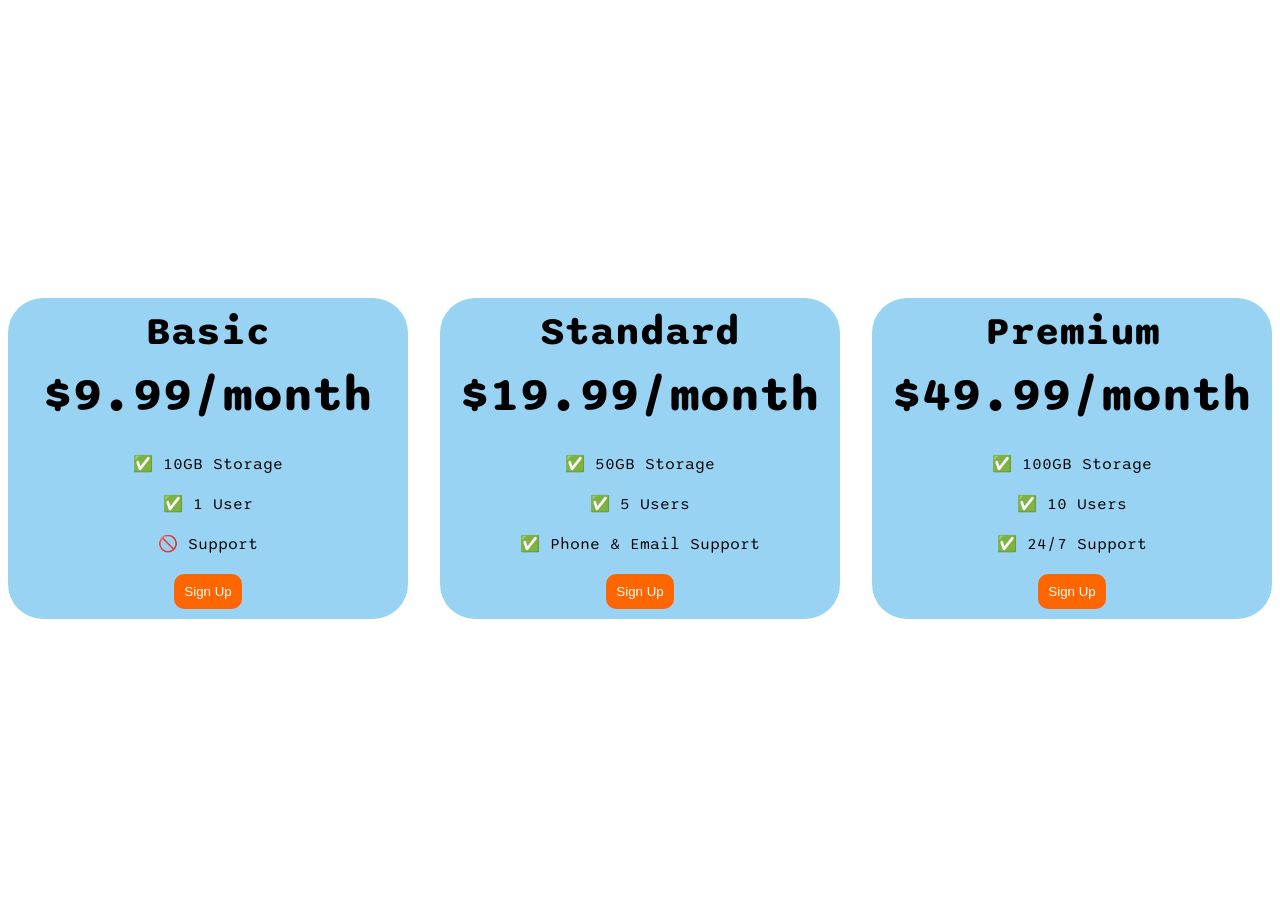
<file: PriceTable/index.html>
<!DOCTYPE html>
<html>
  <head>
    <title>Flexbox Pricing Table</title>
    <link rel="preconnect" href="https://fonts.googleapis.com" />
    <link rel="preconnect" href="https://fonts.gstatic.com" crossorigin />
    <link rel="stylesheet" href="style.css">
    
    <link
      href="https://fonts.googleapis.com/css2?family=Sono:wght@400;700&display=swap"
      rel="stylesheet"
    />
    <style>
       /* Hint: What can you do with a media query and flexbox? */
      @media (max-width: 1250px) {
      }
    </style>
  </head>

  <body>
    <div class="pricing-container">
      <div class="pricing-plan">
        <div class="plan-title">Basic</div>
        <div class="plan-price">$9.99/month</div>
        <ul class="plan-features">
          <li>✅ 10GB Storage</li>
          <li>✅ 1 User</li>
          <li>🚫 Support</li>
        </ul>
        <button class="plan-button">Sign Up</button>
      </div>
      <div class="pricing-plan">
        <div class="plan-title">Standard</div>
        <div class="plan-price">$19.99/month</div>
        <ul class="plan-features">
          <li>✅ 50GB Storage</li>
          <li>✅ 5 Users</li>
          <li>✅ Phone &amp; Email Support</li>
        </ul>
        <button class="plan-button">Sign Up</button>
      </div>
      <div class="pricing-plan">
        <div class="plan-title">Premium</div>
        <div class="plan-price">$49.99/month</div>
        <ul class="plan-features">
          <li>✅ 100GB Storage</li>
          <li>✅ 10 Users</li>
          <li>✅ 24/7 Support</li>
        </ul>
        <button class="plan-button">Sign Up</button>
      </div>
    </div>
  </body>
</html>
</file>
<file: PriceTable/style.css>
body{

    font-family: "Sono", sans-serif;
}

.pricing-container {
    display:flex;
    justify-content: center;
    align-items: center;
    height: 100vh;
    gap: 2rem;
}

.pricing-plan{
    flex: 1;
    max-width: 400px;
    padding: 10px;
    background-color: rgb(152, 211, 243);
    border-radius: 35px;
    text-align: center;
}

.plan-title{
    font-size: 40px;
    font-weight: bold;
    margin-bottom: 10px;
    
}

.plan-price{
    font-size: 48px;
    font-weight: bold;
    margin-bottom: 30px;

}

.plan-features{
    list-style: none;
    padding: 0;
    margin: 0;
}

.plan-features li{
   margin-bottom: 20px;
}

.plan-button {
    padding: 10px;
    background-color: #ff6600;
    color: #fff;
    border-radius: 10px;
    border: none;
}

@media (max-width: 1250px) {
    .pricing-container {
      flex-direction: column;
      height: 100%;
    }
  }
</file>
